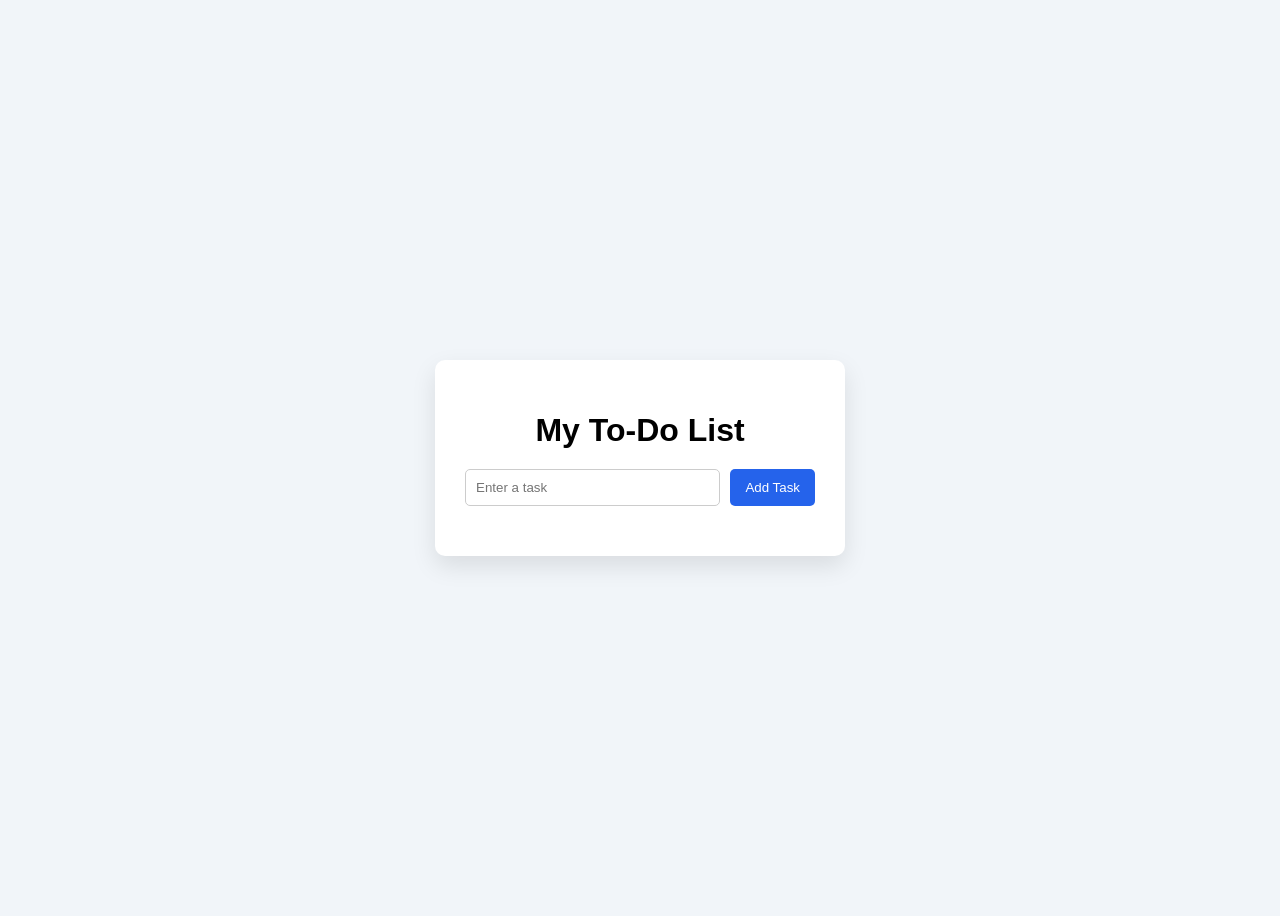
<file: todo-app/index.html>
<!DOCTYPE html>
<html lang="en">

<head>

    <meta charset="UTF-8">
    <meta name="viewport" content="width=device-width, initial-scale=1.0">

    <title>To-Do App</title>

    <link rel="stylesheet" href="style.css">

</head>

<body>

    <div class="container">

        <h1>My To-Do List</h1>

        <div class="input-section">

            <input type="text" id="taskInput" placeholder="Enter a task">

            <button id="addTaskBtn">Add Task</button>

        </div>

        <ul id="taskList"></ul>

    </div>

    <script src="script.js"></script>

</body>

</html>
</file>
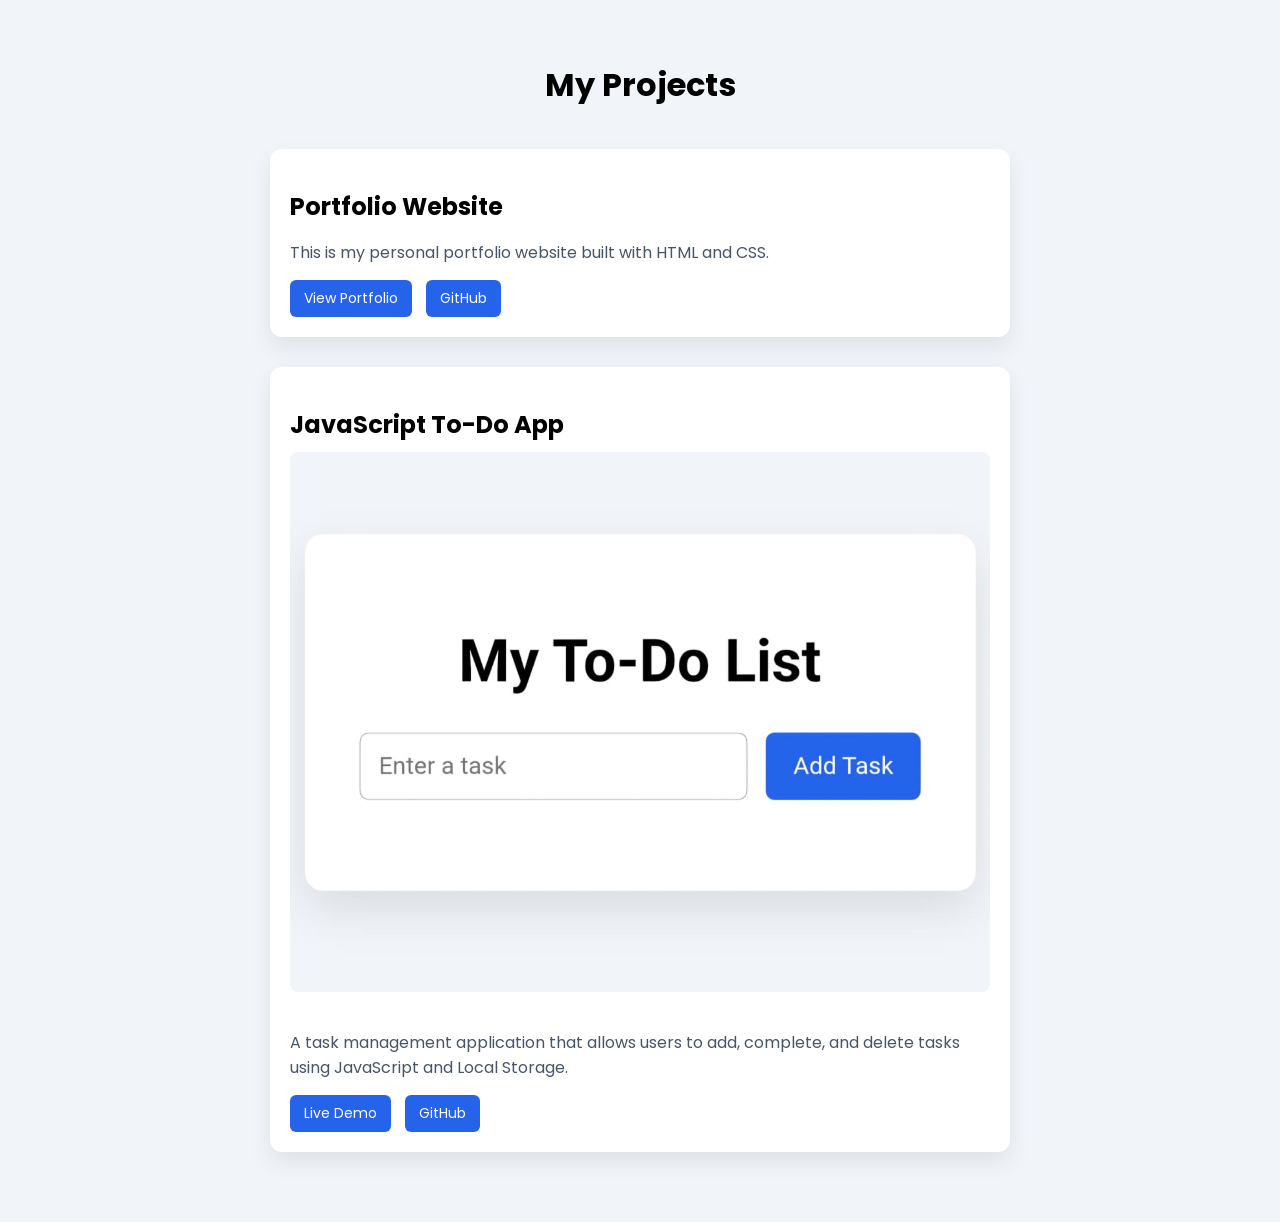
<file: projects.html>
<!DOCTYPE html>
<html lang="en">

<head>
    <meta charset="UTF-8">
    <meta name="viewport" content="width=device-width, initial-scale=1.0">
    <title>Projects | Akwue Kingsley</title>

    <link href="https://fonts.googleapis.com/css2?family=Poppins:wght@300;400;600;700&display=swap" rel="stylesheet">

    <style>
        body {
            font-family: 'Poppins', sans-serif;
            background: #f1f5f9;
            margin: 0;
            padding: 40px;
        }

        h1 {
            text-align: center;
            margin-bottom: 40px;
        }

        .project {
            background: white;
            padding: 20px;
            margin: 30px auto;
            max-width: 700px;
            border-radius: 12px;
            box-shadow: 0 10px 25px rgba(0, 0, 0, 0.08);
            transition: transform 0.3s ease, box-shadow 0.3s ease;
        }

        .project:hover {
            transform: translateY(-5px);
            box-shadow: 0 15px 35px rgba(0, 0, 0, 0.12);
        }

        .project img {
            width: 100%;
            border-radius: 10px;
            margin-bottom: 15px;
        }

        .project h2 {
            margin-bottom: 10px;
        }

        .project p {
            margin-bottom: 15px;
            color: #475569;
        }

        a {
            display: inline-block;
            padding: 8px 14px;
            margin-right: 10px;
            background: #2563eb;
            color: white;
            text-decoration: none;
            border-radius: 6px;
            font-size: 14px;
            transition: background 0.3s ease;
        }

        a:hover {
            background: #1d4ed8;
        }
    </style>

</head>

<body>

    <h1>My Projects</h1>

    <div class="project">

        <h2>Portfolio Website</h2>

        <p>
            This is my personal portfolio website built with HTML and CSS.
        </p>

        <a href="index.html">View Portfolio</a>

        <a href="https://github.com/AkwueKingsleyC">GitHub</a>

    </div>
    <div class="project">

        <h2>JavaScript To-Do App</h2>
        <img src="todo-app/screenshot.png" alt="Todo App Screenshot" style="width:100%; border-radius:8px;">

        <p>
            A task management application that allows users to add, complete, and delete tasks using JavaScript and
            Local Storage.
        </p>

        <a href="todo-app/index.html">Live Demo</a>

        <a href="#">GitHub</a>

    </div>

</body>

</html>
</file>
<file: todo-app/style.css>
body {
    font-family: Arial, sans-serif;
    background: #f1f5f9;
    display: flex;
    justify-content: center;
    align-items: center;
    height: 100vh;
}

.container {
    background: white;
    padding: 30px;
    border-radius: 10px;
    width: 350px;
    box-shadow: 0 10px 25px rgba(0, 0, 0, 0.1);
}

h1 {
    text-align: center;
    margin-bottom: 20px;
}

.input-section {
    display: flex;
    gap: 10px;
}

input {
    flex: 1;
    padding: 10px;
    border-radius: 5px;
    border: 1px solid #ccc;
}

button {
    padding: 10px 15px;
    background: #2563eb;
    color: white;
    border: none;
    border-radius: 5px;
    cursor: pointer;
}

button:hover {
    background: #1d4ed8;
}

ul {
    list-style: none;
    padding: 0;
    margin-top: 20px;
}

li {
    background: #f8fafc;
    padding: 10px;
    border-radius: 5px;
    margin-bottom: 10px;
    display: flex;
    justify-content: space-between;
    align-items: center;
}

.delete-btn {
    background: red;
    border: none;
    color: white;
    padding: 5px 8px;
    border-radius: 4px;
    cursor: pointer;
}
</file>
